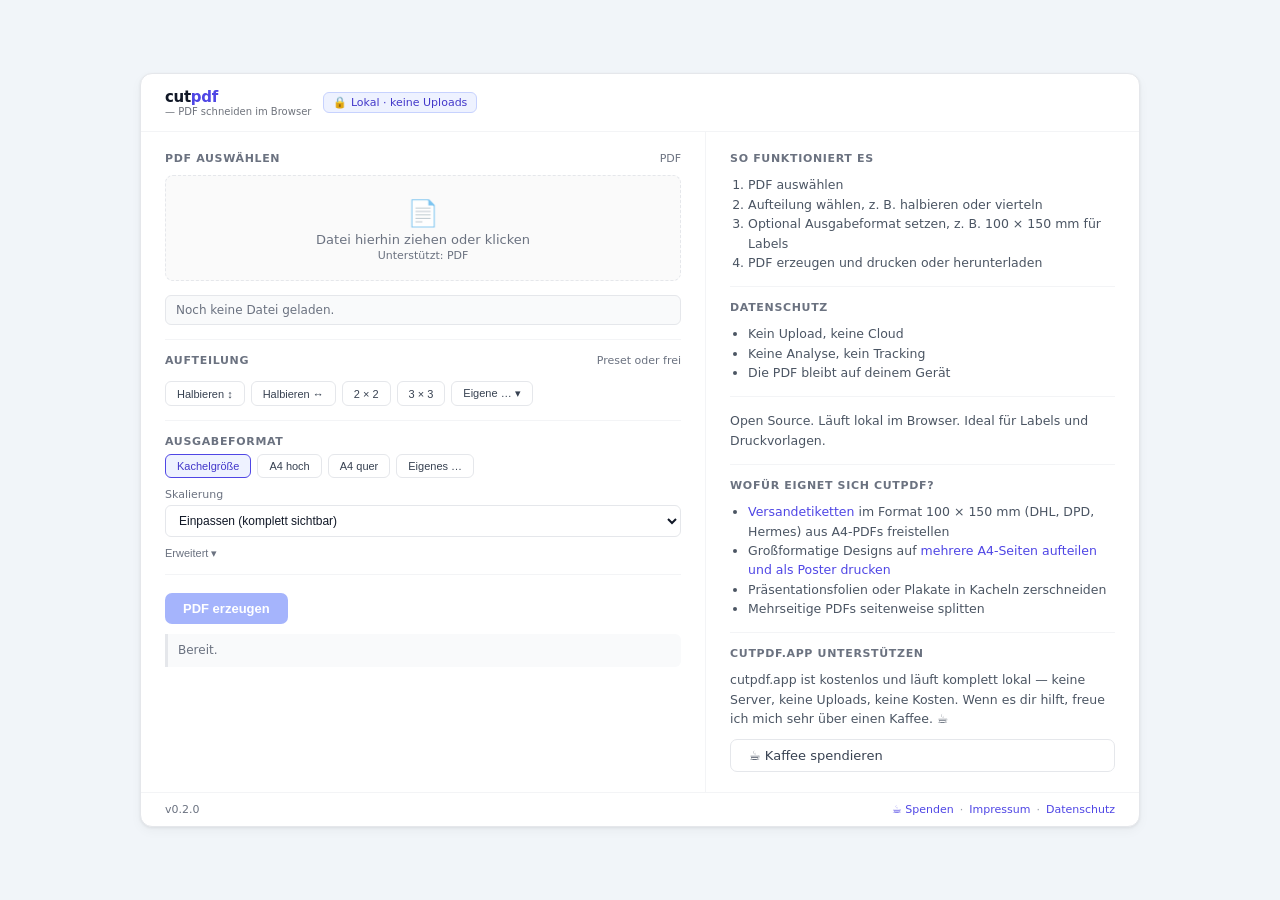
<file: index.html>
<!doctype html>
<html lang="de">
<head>
  <meta charset="utf-8" />
  <meta name="viewport" content="width=device-width, initial-scale=1" />
  <title>PDF schneiden und teilen im Browser | cutpdf.app</title>
  <meta name="description" content="PDF schneiden und teilen: halbieren, vierteln oder als Raster kacheln. Ideal für Labels. Läuft lokal im Browser, ohne Upload." />
  <link rel="canonical" href="https://cutpdf.fieber-it.com/" />
  <link rel="alternate" hreflang="de" href="https://cutpdf.fieber-it.com/" />
  <link rel="alternate" hreflang="x-default" href="https://cutpdf.fieber-it.com/" />
  <meta name="robots" content="index,follow" />
  <meta name="author" content="Simon Fieber" />
  <meta name="theme-color" content="#4f46e5" />
  <link rel="icon" type="image/svg+xml" href="favicon.svg" />
  <link rel="apple-touch-icon" href="favicon.svg" />
  <meta property="og:title" content="PDF schneiden und teilen im Browser | cutpdf.app" />
  <meta property="og:description" content="PDF schneiden und teilen: halbieren, vierteln oder als Raster kacheln. Ideal für Labels. Läuft lokal im Browser, ohne Upload." />
  <meta property="og:type" content="website" />
  <meta property="og:url" content="https://cutpdf.fieber-it.com/" />
  <meta property="og:locale" content="de_DE" />
  <meta property="og:site_name" content="cutpdf.app" />
  <meta property="og:image" content="https://cutpdf.fieber-it.com/og-image.png" />
  <meta property="og:image:type" content="image/png" />
  <meta property="og:image:width" content="1200" />
  <meta property="og:image:height" content="630" />
  <meta name="twitter:card" content="summary_large_image" />
  <meta name="twitter:title" content="PDF schneiden im Browser | cutpdf.app" />
  <meta name="twitter:description" content="Halbieren, vierteln, kacheln — lokal, kein Upload." />
  <meta name="twitter:image" content="https://cutpdf.fieber-it.com/og-image.png" />
  <meta property="og:image:alt" content="cutpdf.app — PDF schneiden und teilen im Browser, lokal ohne Upload" />
  <script type="application/ld+json">
  {
    "@context": "https://schema.org",
    "@type": "WebApplication",
    "name": "cutpdf.app",
    "description": "PDF schneiden und teilen im Browser — halbieren, vierteln oder als Raster kacheln. Läuft lokal, ohne Upload.",
    "url": "https://cutpdf.fieber-it.com/",
    "applicationCategory": "UtilitiesApplication",
    "operatingSystem": "Web",
    "inLanguage": "de",
    "isAccessibleForFree": true,
    "offers": {
      "@type": "Offer",
      "price": "0",
      "priceCurrency": "EUR"
    },
    "featureList": [
      "PDF halbieren (horizontal oder vertikal)",
      "PDF vierteln (2×2 Raster)",
      "PDF als beliebiges Raster kacheln",
      "Ausgabeformat A4 hoch, A4 quer oder eigenes Format in mm",
      "Kein Upload — läuft vollständig lokal im Browser",
      "Ideal für Etiketten (z. B. 100×150 mm für DPD/DHL)",
      "Open Source"
    ],
    "author": {
      "@type": "Person",
      "name": "Simon Fieber",
      "url": "https://fieber-it.com"
    }
  }
  </script>
  <script type="application/ld+json">
  {
    "@context": "https://schema.org",
    "@type": "FAQPage",
    "mainEntity": [
      {
        "@type": "Question",
        "name": "Werden meine PDFs auf einen Server hochgeladen?",
        "acceptedAnswer": {
          "@type": "Answer",
          "text": "Nein. cutpdf läuft vollständig lokal im Browser. Deine Dateien verlassen nie dein Gerät — kein Upload, keine Cloud, kein Server."
        }
      },
      {
        "@type": "Question",
        "name": "Welche PDF-Formate werden unterstützt?",
        "acceptedAnswer": {
          "@type": "Answer",
          "text": "cutpdf unterstützt Standard-PDF-Dateien. Das Tool kann PDFs halbieren (horizontal oder vertikal), vierteln (2×2), in beliebige Raster kacheln und auf Ausgabeformate wie A4 oder benutzerdefinierte Maße skalieren."
        }
      },
      {
        "@type": "Question",
        "name": "Wie erstelle ich Versandetiketten aus einem A4-PDF?",
        "acceptedAnswer": {
          "@type": "Answer",
          "text": "PDF laden, 'Halbieren ↕' oder '2×2' wählen, dann Ausgabeformat auf 100×150 mm setzen (für DHL/DPD/Hermes-Labels). Anschließend PDF erzeugen und drucken."
        }
      },
      {
        "@type": "Question",
        "name": "Ist cutpdf kostenlos?",
        "acceptedAnswer": {
          "@type": "Answer",
          "text": "Ja, cutpdf ist vollständig kostenlos und Open Source. Es gibt keine Konten, keine Abos und keine Werbung."
        }
      },
      {
        "@type": "Question",
        "name": "Wie teile ich ein großes PDF für den Posterdruck auf?",
        "acceptedAnswer": {
          "@type": "Answer",
          "text": "PDF laden, gewünschtes Raster wählen (z. B. 3×3 für neun A4-Seiten), Ausgabeformat auf A4 hoch setzen, dann PDF erzeugen. Ideal zum Drucken von Postern oder Präsentationsfolien in Originalgröße."
        }
      }
    ]
  }
  </script>
  <script type="application/ld+json">
  {
    "@context": "https://schema.org",
    "@type": "WebSite",
    "name": "cutpdf.app",
    "url": "https://cutpdf.fieber-it.com/",
    "description": "PDF schneiden und teilen im Browser — lokal, ohne Upload, kostenlos.",
    "inLanguage": "de"
  }
  </script>
  <link rel="stylesheet" href="style.css" />
</head>
<body>
  <div class="app">
    <header class="app-header">
      <h1 class="app-title">cut<span class="app-title-accent">pdf</span><span class="app-title-sub"> — PDF schneiden im Browser</span></h1>
      <div class="badge" title="Deine Dateien werden nicht hochgeladen — cutpdf läuft vollständig lokal in deinem Browser.">🔒 Lokal · keine Uploads</div>
    </header>

    <main class="app-main">
      <!-- Linke Karte: Tool -->
      <section class="card">
        <div class="card-header">
          <h2 class="card-title">PDF auswählen</h2>
          <span class="card-hint">PDF</span>
        </div>

        <label id="dropzone" class="dropzone">
          <div class="dropzone-icon">📄</div>
          <div class="dropzone-text-main">Datei hierhin ziehen oder klicken</div>
          <div class="dropzone-text-sub">Unterstützt: PDF</div>
          <input id="file" type="file" accept="application/pdf" />
        </label>

        <div id="fileInfo" class="file-info">Noch keine Datei geladen.</div>

        <div class="divider"></div>

        <div class="card-header" style="margin-bottom: 6px;">
          <h2 class="card-title">Aufteilung</h2>
          <span class="card-hint">Preset oder frei</span>
        </div>

        <div class="pillbar">
          <button class="pill" data-preset="half_h" type="button">Halbieren ↕</button>
          <button class="pill" data-preset="half_v" type="button">Halbieren ↔</button>
          <button class="pill" data-preset="quarter" type="button">2 × 2</button>
          <button class="pill" data-preset="3x3" type="button">3 × 3</button>
          <button class="pill" data-preset="custom" type="button" aria-expanded="false" aria-controls="splitCustomFields">Eigene … ▾</button>
        </div>

        <div class="custom-fields" id="splitCustomFields">
          <div class="two">
            <div>
              <label for="rows">Zeilen</label>
              <input id="rows" type="number" min="1" step="1" value="2" />
            </div>
            <div>
              <label for="cols">Spalten</label>
              <input id="cols" type="number" min="1" step="1" value="2" />
            </div>
          </div>
          <div>
            <label for="pages">Seiten (leer = alle, z. B. <span class="mono">1–3</span> oder <span class="mono">1,3,5</span>)</label>
            <input id="pages" type="text" placeholder="leer = alle Seiten" />
          </div>
        </div>

        <div class="divider"></div>

        <div class="card-header" style="margin-bottom: 6px;">
          <h2 class="card-title">Ausgabeformat</h2>
        </div>

        <div class="format-strip">
          <button class="pill active" data-format="tile" type="button">Kachelgröße</button>
          <button class="pill" data-format="a4p" type="button">A4 hoch</button>
          <button class="pill" data-format="a4l" type="button">A4 quer</button>
          <button class="pill" data-format="custom" type="button">Eigenes …</button>
        </div>

        <div class="format-custom" id="formatCustomFields">
          <label for="outW" class="sr-only">Breite</label>
          <input id="outW" type="number" min="10" step="1" value="100" aria-label="Breite in mm" />
          <span class="small">mm</span>
          <label for="outH" class="sr-only">Höhe</label>
          <input id="outH" type="number" min="10" step="1" value="150" aria-label="Höhe in mm" />
          <span class="small">mm</span>
        </div>

        <label for="scaleMode">Skalierung</label>
        <select id="scaleMode">
          <option value="fit" selected>Einpassen (komplett sichtbar)</option>
          <option value="fill">Ausfüllen (füllt Seite, ggf. Beschnitt)</option>
          <option value="100">Originalgröße (100%)</option>
        </select>

        <button class="toggle-btn" id="erweiterToggle" type="button" aria-expanded="false" aria-controls="erweiterFields">Erweitert ▾</button>
        <div class="erweitert-fields" id="erweiterFields">
          <div class="two">
            <div>
              <label for="margin">Rand (mm)</label>
              <input id="margin" type="number" min="0" step="0.5" value="0" />
            </div>
            <div>
              <label for="overlap">Überlappung (mm)</label>
              <input id="overlap" type="number" min="0" step="0.5" value="0" />
            </div>
          </div>
        </div>

        <div class="divider"></div>

        <div class="button-row">
          <button class="btn" id="generate" type="button" disabled>PDF erzeugen</button>
          <a id="download" class="btn" style="display:none;" download="tiled.pdf">PDF herunterladen</a>
        </div>

        <div id="donate-panel" class="donate-panel" hidden>
          <p class="donate-text">
            ☕ cutpdf.app ist kostenlos und läuft lokal — keine Daten verlassen dein Gerät.
            Wenn es dir hilft, freue ich mich über einen Kaffee.
          </p>
          <div class="donate-actions">
            <span id="donate-countdown" class="donate-countdown" aria-live="polite" aria-atomic="true"></span>
            <a
              id="donate-link"
              href="https://ko-fi.com/simonfieber"
              target="_blank"
              rel="noopener noreferrer"
              class="btn secondary donate-btn"
            >☕ Kaffee spendieren</a>
          </div>
          <div class="donate-bar-track">
            <div id="donate-bar" class="donate-bar"></div>
          </div>
        </div>

        <div id="status" class="status">Bereit.</div>
      </section>

      <!-- Rechte Karte: Info -->
      <section class="card">
        <div class="card-header">
          <h2 class="card-title">So funktioniert es</h2>
        </div>

        <ol class="note" style="margin:0; padding-left:18px;">
          <li>PDF auswählen</li>
          <li>Aufteilung wählen, z. B. halbieren oder vierteln</li>
          <li>Optional Ausgabeformat setzen, z. B. 100 × 150 mm für Labels</li>
          <li>PDF erzeugen und drucken oder herunterladen</li>
        </ol>

        <div class="divider"></div>

        <div class="card-header">
          <h2 class="card-title">Datenschutz</h2>
        </div>

        <ul class="note" style="margin:0; padding-left:18px;">
          <li>Kein Upload, keine Cloud</li>
          <li>Keine Analyse, kein Tracking</li>
          <li>Die PDF bleibt auf deinem Gerät</li>
        </ul>

        <div class="divider"></div>

        <p class="note" style="margin:0;">Open Source. Läuft lokal im Browser. Ideal für Labels und Druckvorlagen.</p>

        <div class="divider"></div>

        <div class="card-header">
          <h2 class="card-title">Wofür eignet sich cutpdf?</h2>
        </div>

        <ul class="note" style="margin:0; padding-left:18px;">
          <li><a href="etiketten/">Versandetiketten</a> im Format 100 × 150 mm (DHL, DPD, Hermes) aus A4-PDFs freistellen</li>
          <li>Großformatige Designs auf <a href="poster/">mehrere A4-Seiten aufteilen und als Poster drucken</a></li>
          <li>Präsentationsfolien oder Plakate in Kacheln zerschneiden</li>
          <li>Mehrseitige PDFs seitenweise splitten</li>
        </ul>

        <div class="divider"></div>

        <div class="card-header">
          <h2 class="card-title">cutpdf.app unterstützen</h2>
        </div>

        <p class="note" style="margin:0 0 10px;">cutpdf.app ist kostenlos und läuft komplett lokal — keine Server, keine Uploads, keine Kosten. Wenn es dir hilft, freue ich mich sehr über einen Kaffee. ☕</p>
        <a
          href="https://ko-fi.com/simonfieber"
          target="_blank"
          rel="noopener noreferrer"
          class="btn secondary"
          style="display:inline-flex;"
        >☕ Kaffee spendieren</a>
      </section>
    </main>

    <footer class="app-footer">
      <div class="footer-left">
        <a
          href="https://github.com/si0nDE/cutpdf.app"
          target="_blank"
          rel="noopener noreferrer"
          class="footer-version"
          aria-label="GitHub-Projekt cutpdf.app"
        >v0.2.0</a>
      </div>
      <div class="footer-right">
        <a href="https://ko-fi.com/simonfieber" target="_blank" rel="noopener noreferrer">☕ Spenden</a>
        <span class="footer-separator">·</span>
        <a href="https://fieber-it.com/impressum" target="_blank" rel="noopener noreferrer">Impressum</a>
        <span class="footer-separator">·</span>
        <a href="https://fieber-it.com/datenschutz" target="_blank" rel="noopener noreferrer">Datenschutz</a>
      </div>
    </footer>
  </div>

  <script src="./app.js"></script>
</body>
</html>
</file>
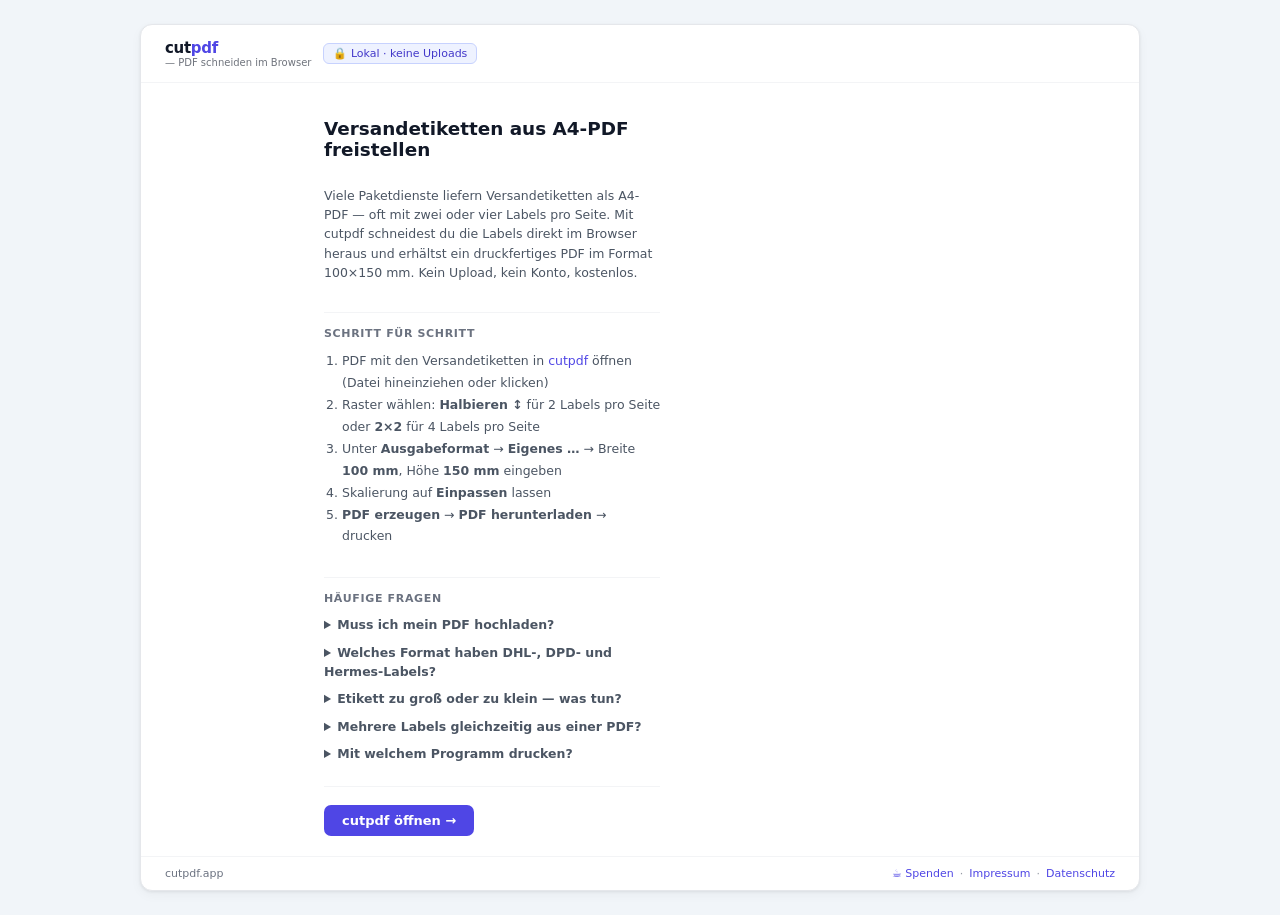
<file: etiketten/index.html>
<!doctype html>
<html lang="de">
<head>
  <meta charset="utf-8" />
  <meta name="viewport" content="width=device-width, initial-scale=1" />
  <title>DHL/DPD/Hermes Versandetiketten aus PDF freistellen | cutpdf.app</title>
  <meta name="description" content="Versandetiketten (100×150 mm) aus A4-PDFs freistellen — für DHL, DPD, Hermes. Läuft lokal im Browser, kein Upload, kostenlos." />
  <link rel="canonical" href="https://cutpdf.fieber-it.com/etiketten/" />
  <link rel="alternate" hreflang="de" href="https://cutpdf.fieber-it.com/etiketten/" />
  <link rel="alternate" hreflang="x-default" href="https://cutpdf.fieber-it.com/etiketten/" />
  <meta name="robots" content="index,follow" />
  <meta name="author" content="Simon Fieber" />
  <meta name="theme-color" content="#4f46e5" />
  <link rel="icon" type="image/svg+xml" href="../favicon.svg" />
  <link rel="apple-touch-icon" href="../favicon.svg" />
  <meta property="og:title" content="DHL/DPD/Hermes Versandetiketten aus PDF freistellen | cutpdf.app" />
  <meta property="og:description" content="Versandetiketten (100×150 mm) aus A4-PDFs freistellen — für DHL, DPD, Hermes. Läuft lokal im Browser, kein Upload, kostenlos." />
  <meta property="og:type" content="website" />
  <meta property="og:url" content="https://cutpdf.fieber-it.com/etiketten/" />
  <meta property="og:locale" content="de_DE" />
  <meta property="og:site_name" content="cutpdf.app" />
  <meta property="og:image" content="https://cutpdf.fieber-it.com/og-image.png" />
  <meta property="og:image:type" content="image/png" />
  <meta property="og:image:width" content="1200" />
  <meta property="og:image:height" content="630" />
  <meta property="og:image:alt" content="cutpdf.app — PDF schneiden und teilen im Browser, lokal ohne Upload" />
  <meta name="twitter:card" content="summary_large_image" />
  <meta name="twitter:title" content="Versandetiketten aus PDF freistellen | cutpdf.app" />
  <meta name="twitter:description" content="100×150 mm Labels aus A4-PDFs — lokal, kein Upload." />
  <meta name="twitter:image" content="https://cutpdf.fieber-it.com/og-image.png" />
  <script type="application/ld+json">
  {
    "@context": "https://schema.org",
    "@type": "WebPage",
    "name": "Versandetiketten aus PDF freistellen",
    "description": "Versandetiketten (100×150 mm) aus A4-PDFs freistellen — für DHL, DPD, Hermes. Läuft lokal im Browser, kein Upload, kostenlos.",
    "url": "https://cutpdf.fieber-it.com/etiketten/",
    "inLanguage": "de",
    "isPartOf": {
      "@type": "WebSite",
      "name": "cutpdf.app",
      "url": "https://cutpdf.fieber-it.com/"
    }
  }
  </script>
  <script type="application/ld+json">
  {
    "@context": "https://schema.org",
    "@type": "FAQPage",
    "mainEntity": [
      {
        "@type": "Question",
        "name": "Muss ich mein PDF auf einen Server hochladen?",
        "acceptedAnswer": {
          "@type": "Answer",
          "text": "Nein. cutpdf läuft vollständig lokal im Browser. Deine Datei verlässt zu keiner Zeit dein Gerät — kein Upload, keine Cloud."
        }
      },
      {
        "@type": "Question",
        "name": "Welches Format haben DHL-, DPD- und Hermes-Versandetiketten?",
        "acceptedAnswer": {
          "@type": "Answer",
          "text": "Versandetiketten werden meist im Format 100×150 mm ausgegeben. DHL Paket liefert oft 2 Labels pro A4-Seite, DPD oft 4 Labels pro A4-Seite. In cutpdf das passende Raster wählen und das Ausgabeformat auf 100×150 mm einstellen."
        }
      },
      {
        "@type": "Question",
        "name": "Das Etikett ist zu groß oder zu klein — wie passe ich die Skalierung an?",
        "acceptedAnswer": {
          "@type": "Answer",
          "text": "Skalierungsmodus auf 'Einpassen' stellen — das Etikett wird dann vollständig auf die Zielgröße skaliert. Für volle Flächennutzung mit eventuellem Beschnitt 'Ausfüllen' wählen."
        }
      },
      {
        "@type": "Question",
        "name": "Wie hole ich mehrere Labels gleichzeitig aus einer PDF?",
        "acceptedAnswer": {
          "@type": "Answer",
          "text": "Das passende Raster wählen: 'Halbieren ↕' für 2 Labels pro Seite, '2×2' für 4 Labels. Ausgabeformat auf 100×150 mm einstellen und PDF erzeugen. Jede Kachel wird zur eigenen PDF-Seite."
        }
      },
      {
        "@type": "Question",
        "name": "Mit welchen Programmen kann ich das fertige PDF drucken?",
        "acceptedAnswer": {
          "@type": "Answer",
          "text": "Das erzeugte PDF ist ein Standard-PDF und lässt sich mit Adobe Acrobat, Apple Preview, dem Windows-PDF-Viewer oder jedem anderen PDF-Programm öffnen und drucken."
        }
      }
    ]
  }
  </script>
  <link rel="stylesheet" href="../style.css" />
</head>
<body>
  <div class="app">
    <header class="app-header">
      <a href="../" class="app-title app-title-link">cut<span class="app-title-accent">pdf</span><span class="app-title-sub"> — PDF schneiden im Browser</span></a>
      <div class="badge" title="Deine Dateien werden nicht hochgeladen — cutpdf läuft vollständig lokal in deinem Browser.">🔒 Lokal · keine Uploads</div>
    </header>

    <main class="app-main app-main--single">
      <article class="card card--full">

        <div class="card-header">
          <h1 class="card-main-title">Versandetiketten aus A4-PDF freistellen</h1>
        </div>

        <p class="note" style="margin:0 0 16px;">
          Viele Paketdienste liefern Versandetiketten als A4-PDF — oft mit zwei oder vier Labels pro Seite.
          Mit cutpdf schneidest du die Labels direkt im Browser heraus und erhältst ein druckfertiges PDF im Format 100×150 mm.
          Kein Upload, kein Konto, kostenlos.
        </p>

        <div class="divider"></div>

        <div class="card-header">
          <h2 class="card-title">Schritt für Schritt</h2>
        </div>

        <ol class="note" style="margin:0 0 16px; padding-left:18px; line-height:1.75;">
          <li>PDF mit den Versandetiketten in <a href="../">cutpdf</a> öffnen (Datei hineinziehen oder klicken)</li>
          <li>Raster wählen: <strong>Halbieren ↕</strong> für 2 Labels pro Seite oder <strong>2×2</strong> für 4 Labels pro Seite</li>
          <li>Unter <strong>Ausgabeformat</strong> → <strong>Eigenes …</strong> → Breite <strong>100 mm</strong>, Höhe <strong>150 mm</strong> eingeben</li>
          <li>Skalierung auf <strong>Einpassen</strong> lassen</li>
          <li><strong>PDF erzeugen</strong> → <strong>PDF herunterladen</strong> → drucken</li>
        </ol>

        <div class="divider"></div>

        <div class="card-header">
          <h2 class="card-title">Häufige Fragen</h2>
        </div>

        <details class="note" style="margin-bottom:8px;">
          <summary>Muss ich mein PDF hochladen?</summary>
          <p style="margin:8px 0 0;">Nein. cutpdf läuft vollständig lokal im Browser. Deine Datei verlässt zu keiner Zeit dein Gerät — kein Upload, keine Cloud.</p>
        </details>
        <details class="note" style="margin-bottom:8px;">
          <summary>Welches Format haben DHL-, DPD- und Hermes-Labels?</summary>
          <p style="margin:8px 0 0;">Meist 100×150 mm. DHL Paket liefert oft 2 Labels pro A4-Seite, DPD oft 4 Labels pro Seite. Das passende Raster in cutpdf wählen und Ausgabe auf 100×150 mm einstellen.</p>
        </details>
        <details class="note" style="margin-bottom:8px;">
          <summary>Etikett zu groß oder zu klein — was tun?</summary>
          <p style="margin:8px 0 0;">Skalierungsmodus auf „Einpassen" stellen. Das Etikett wird dann vollständig auf die Zielgröße skaliert. Für volle Fläche mit Beschnitt „Ausfüllen" wählen.</p>
        </details>
        <details class="note" style="margin-bottom:8px;">
          <summary>Mehrere Labels gleichzeitig aus einer PDF?</summary>
          <p style="margin:8px 0 0;">„Halbieren ↕" für 2 Labels, „2×2" für 4 Labels wählen → Ausgabeformat 100×150 mm → PDF erzeugen. Jede Kachel wird zur eigenen PDF-Seite.</p>
        </details>
        <details class="note" style="margin-bottom:8px;">
          <summary>Mit welchem Programm drucken?</summary>
          <p style="margin:8px 0 0;">Das erzeugte PDF ist ein Standard-PDF: Adobe Acrobat, Apple Preview, der Windows-PDF-Viewer oder jedes andere PDF-Programm funktioniert.</p>
        </details>

        <div class="divider"></div>

        <div class="button-row">
          <a href="../" class="btn">cutpdf öffnen →</a>
        </div>

      </article>
    </main>

    <footer class="app-footer">
      <div class="footer-left">
        <a href="https://github.com/si0nDE/cutpdf.app" target="_blank" rel="noopener noreferrer" class="footer-version" aria-label="GitHub-Projekt cutpdf.app">cutpdf.app</a>
      </div>
      <div class="footer-right">
        <a href="https://ko-fi.com/simonfieber" target="_blank" rel="noopener noreferrer">☕ Spenden</a>
        <span class="footer-separator">·</span>
        <a href="https://fieber-it.com/impressum" target="_blank" rel="noopener noreferrer">Impressum</a>
        <span class="footer-separator">·</span>
        <a href="https://fieber-it.com/datenschutz" target="_blank" rel="noopener noreferrer">Datenschutz</a>
      </div>
    </footer>
  </div>
</body>
</html>
</file>
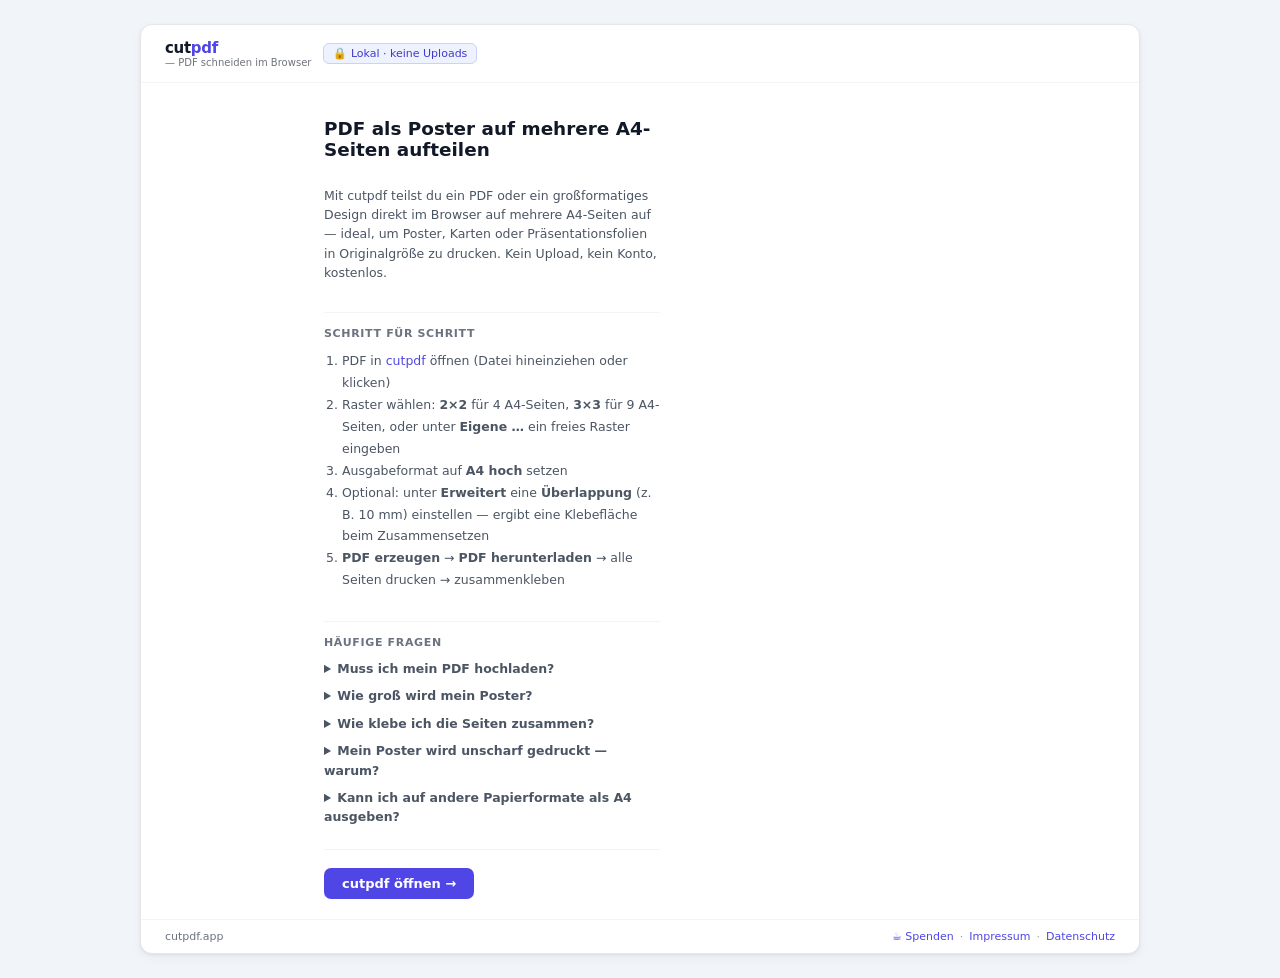
<file: poster/index.html>
<!doctype html>
<html lang="de">
<head>
  <meta charset="utf-8" />
  <meta name="viewport" content="width=device-width, initial-scale=1" />
  <title>PDF als Poster auf mehrere A4-Seiten aufteilen | cutpdf.app</title>
  <meta name="description" content="Großes PDF oder Design auf mehrere A4-Seiten aufteilen und als Poster drucken. Kachelraster frei wählbar. Lokal im Browser, kein Upload, kostenlos." />
  <link rel="canonical" href="https://cutpdf.fieber-it.com/poster/" />
  <link rel="alternate" hreflang="de" href="https://cutpdf.fieber-it.com/poster/" />
  <link rel="alternate" hreflang="x-default" href="https://cutpdf.fieber-it.com/poster/" />
  <meta name="robots" content="index,follow" />
  <meta name="author" content="Simon Fieber" />
  <meta name="theme-color" content="#4f46e5" />
  <link rel="icon" type="image/svg+xml" href="../favicon.svg" />
  <link rel="apple-touch-icon" href="../favicon.svg" />
  <meta property="og:title" content="PDF als Poster auf mehrere A4-Seiten aufteilen | cutpdf.app" />
  <meta property="og:description" content="Großes PDF oder Design auf mehrere A4-Seiten aufteilen und als Poster drucken. Kachelraster frei wählbar. Lokal im Browser, kein Upload, kostenlos." />
  <meta property="og:type" content="website" />
  <meta property="og:url" content="https://cutpdf.fieber-it.com/poster/" />
  <meta property="og:locale" content="de_DE" />
  <meta property="og:site_name" content="cutpdf.app" />
  <meta property="og:image" content="https://cutpdf.fieber-it.com/og-image.png" />
  <meta property="og:image:type" content="image/png" />
  <meta property="og:image:width" content="1200" />
  <meta property="og:image:height" content="630" />
  <meta property="og:image:alt" content="cutpdf.app — PDF schneiden und teilen im Browser, lokal ohne Upload" />
  <meta name="twitter:card" content="summary_large_image" />
  <meta name="twitter:title" content="PDF als Poster drucken — A4-Kacheln | cutpdf.app" />
  <meta name="twitter:description" content="PDF auf mehrere A4-Seiten aufteilen — lokal, kein Upload." />
  <meta name="twitter:image" content="https://cutpdf.fieber-it.com/og-image.png" />
  <script type="application/ld+json">
  {
    "@context": "https://schema.org",
    "@type": "WebPage",
    "name": "PDF als Poster auf mehrere A4-Seiten aufteilen",
    "description": "Großes PDF oder Design auf mehrere A4-Seiten aufteilen und als Poster drucken. Kachelraster frei wählbar. Lokal im Browser, kein Upload, kostenlos.",
    "url": "https://cutpdf.fieber-it.com/poster/",
    "inLanguage": "de",
    "isPartOf": {
      "@type": "WebSite",
      "name": "cutpdf.app",
      "url": "https://cutpdf.fieber-it.com/"
    }
  }
  </script>
  <script type="application/ld+json">
  {
    "@context": "https://schema.org",
    "@type": "FAQPage",
    "mainEntity": [
      {
        "@type": "Question",
        "name": "Muss ich mein PDF auf einen Server hochladen?",
        "acceptedAnswer": {
          "@type": "Answer",
          "text": "Nein. cutpdf läuft vollständig lokal im Browser. Deine Datei verlässt zu keiner Zeit dein Gerät — kein Upload, keine Cloud."
        }
      },
      {
        "@type": "Question",
        "name": "Wie groß wird mein Poster bei einem 2×2- oder 3×3-Raster?",
        "acceptedAnswer": {
          "@type": "Answer",
          "text": "Bei A4-Papier: Ein 2×2-Raster ergibt ca. 42×59 cm (2×DIN-A4-Breite × 2×DIN-A4-Höhe). Ein 3×3-Raster ergibt ca. 63×89 cm. Für andere Papierformate das Ausgabeformat unter 'Eigenes …' in mm einstellen."
        }
      },
      {
        "@type": "Question",
        "name": "Wie klebe ich die gedruckten Seiten zusammen?",
        "acceptedAnswer": {
          "@type": "Answer",
          "text": "Unter 'Erweitert' eine Überlappung (z. B. 10–15 mm) aktivieren. Benachbarte Kacheln überlappen sich dann um diesen Wert — das ergibt eine Klebefläche. Alle Seiten drucken, an einem Blatt den Überlappungsstreifen abschneiden, dann zusammenkleben."
        }
      },
      {
        "@type": "Question",
        "name": "Mein gedrucktes Poster wird unscharf — warum?",
        "acceptedAnswer": {
          "@type": "Answer",
          "text": "Die Quell-PDF hat zu geringe Auflösung. cutpdf kann keine Auflösung hinzufügen. Für scharfen Posterdruck sollte die Quell-PDF mindestens 150–300 dpi aufweisen."
        }
      },
      {
        "@type": "Question",
        "name": "Kann ich auf andere Papierformate als A4 ausgeben?",
        "acceptedAnswer": {
          "@type": "Answer",
          "text": "Ja. Unter 'Ausgabeformat' → 'Eigenes …' Breite und Höhe in mm frei eingeben — z. B. A3, US Letter oder jedes andere Format."
        }
      }
    ]
  }
  </script>
  <link rel="stylesheet" href="../style.css" />
</head>
<body>
  <div class="app">
    <header class="app-header">
      <a href="../" class="app-title app-title-link">cut<span class="app-title-accent">pdf</span><span class="app-title-sub"> — PDF schneiden im Browser</span></a>
      <div class="badge" title="Deine Dateien werden nicht hochgeladen — cutpdf läuft vollständig lokal in deinem Browser.">🔒 Lokal · keine Uploads</div>
    </header>

    <main class="app-main app-main--single">
      <article class="card card--full">

        <div class="card-header">
          <h1 class="card-main-title">PDF als Poster auf mehrere A4-Seiten aufteilen</h1>
        </div>

        <p class="note" style="margin:0 0 16px;">
          Mit cutpdf teilst du ein PDF oder ein großformatiges Design direkt im Browser auf mehrere A4-Seiten auf —
          ideal, um Poster, Karten oder Präsentationsfolien in Originalgröße zu drucken.
          Kein Upload, kein Konto, kostenlos.
        </p>

        <div class="divider"></div>

        <div class="card-header">
          <h2 class="card-title">Schritt für Schritt</h2>
        </div>

        <ol class="note" style="margin:0 0 16px; padding-left:18px; line-height:1.75;">
          <li>PDF in <a href="../">cutpdf</a> öffnen (Datei hineinziehen oder klicken)</li>
          <li>Raster wählen: <strong>2×2</strong> für 4 A4-Seiten, <strong>3×3</strong> für 9 A4-Seiten, oder unter <strong>Eigene …</strong> ein freies Raster eingeben</li>
          <li>Ausgabeformat auf <strong>A4 hoch</strong> setzen</li>
          <li>Optional: unter <strong>Erweitert</strong> eine <strong>Überlappung</strong> (z. B. 10 mm) einstellen — ergibt eine Klebefläche beim Zusammensetzen</li>
          <li><strong>PDF erzeugen</strong> → <strong>PDF herunterladen</strong> → alle Seiten drucken → zusammenkleben</li>
        </ol>

        <div class="divider"></div>

        <div class="card-header">
          <h2 class="card-title">Häufige Fragen</h2>
        </div>

        <details class="note" style="margin-bottom:8px;">
          <summary>Muss ich mein PDF hochladen?</summary>
          <p style="margin:8px 0 0;">Nein. cutpdf läuft vollständig lokal im Browser. Deine Datei verlässt zu keiner Zeit dein Gerät — kein Upload, keine Cloud.</p>
        </details>
        <details class="note" style="margin-bottom:8px;">
          <summary>Wie groß wird mein Poster?</summary>
          <p style="margin:8px 0 0;">Bei A4-Papier: 2×2-Raster → ca. 42×59 cm. 3×3-Raster → ca. 63×89 cm. Für andere Formate unter „Ausgabeformat" → „Eigenes …" Breite und Höhe in mm eingeben.</p>
        </details>
        <details class="note" style="margin-bottom:8px;">
          <summary>Wie klebe ich die Seiten zusammen?</summary>
          <p style="margin:8px 0 0;">Unter „Erweitert" eine Überlappung (z. B. 10–15 mm) einstellen. Alle Seiten drucken, an einem Blatt den Überlappungsstreifen abschneiden, dann zusammenkleben.</p>
        </details>
        <details class="note" style="margin-bottom:8px;">
          <summary>Mein Poster wird unscharf gedruckt — warum?</summary>
          <p style="margin:8px 0 0;">Die Quell-PDF hat zu geringe Auflösung. cutpdf kann keine Auflösung hinzufügen. Für Posterdruck mindestens 150–300 dpi im Ursprungsdokument verwenden.</p>
        </details>
        <details class="note" style="margin-bottom:8px;">
          <summary>Kann ich auf andere Papierformate als A4 ausgeben?</summary>
          <p style="margin:8px 0 0;">Ja. Unter „Ausgabeformat" → „Eigenes …" Breite und Höhe in mm frei eingeben — z. B. A3, US Letter oder jedes andere Format.</p>
        </details>

        <div class="divider"></div>

        <div class="button-row">
          <a href="../" class="btn">cutpdf öffnen →</a>
        </div>

      </article>
    </main>

    <footer class="app-footer">
      <div class="footer-left">
        <a href="https://github.com/si0nDE/cutpdf.app" target="_blank" rel="noopener noreferrer" class="footer-version" aria-label="GitHub-Projekt cutpdf.app">cutpdf.app</a>
      </div>
      <div class="footer-right">
        <a href="https://ko-fi.com/simonfieber" target="_blank" rel="noopener noreferrer">☕ Spenden</a>
        <span class="footer-separator">·</span>
        <a href="https://fieber-it.com/impressum" target="_blank" rel="noopener noreferrer">Impressum</a>
        <span class="footer-separator">·</span>
        <a href="https://fieber-it.com/datenschutz" target="_blank" rel="noopener noreferrer">Datenschutz</a>
      </div>
    </footer>
  </div>
</body>
</html>
</file>
<file: style.css>
/* ── Design Tokens ──────────────────────────────────────────── */
:root {
  --color-bg:             #f1f5f9;
  --color-surface:        #ffffff;
  --color-border:         #e5e7eb;
  --color-border-subtle:  #f3f4f6;
  --color-text:           #111827;
  --color-muted:          #6b7280;
  --color-accent:         #4f46e5;
  --color-accent-dark:    #4338ca;
  --color-accent-bg:      #eef2ff;
  --color-accent-border:  #c7d2fe;
  --radius-sm:            6px;
  --radius-md:            8px;
  --radius-lg:            12px;
}

/* ── Base ───────────────────────────────────────────────────── */
*, *::before, *::after { box-sizing: border-box; }

body {
  margin: 0;
  padding: 24px;
  min-height: 100vh;
  font-family: system-ui, -apple-system, BlinkMacSystemFont, "Segoe UI", sans-serif;
  background: var(--color-bg);
  color: var(--color-text);
  display: flex;
  align-items: center;
  justify-content: center;
}

a { color: var(--color-accent); text-decoration: none; }
a:hover { text-decoration: underline; }

/* ── App Shell ──────────────────────────────────────────────── */
.app {
  width: 100%;
  max-width: 1000px;
  background: var(--color-surface);
  border-radius: var(--radius-lg);
  border: 1px solid var(--color-border);
  box-shadow: 0 1px 3px rgba(0,0,0,0.07), 0 4px 12px rgba(0,0,0,0.04);
  overflow: hidden;
}

/* ── Header ─────────────────────────────────────────────────── */
.app-header {
  display: flex;
  align-items: center;
  gap: 12px;
  padding: 14px 24px;
  border-bottom: 1px solid var(--color-border-subtle);
}

.app-title {
  font-size: 15px;
  font-weight: 700;
  letter-spacing: -0.02em;
  margin: 0;
  color: var(--color-text);
}

.app-title-accent { color: var(--color-accent); }

.app-title-sub {
  display: block;
  font-size: 10px;
  font-weight: 400;
  letter-spacing: 0;
  opacity: 0.6;
}

.app-title-link {
  text-decoration: none;
  color: inherit;
}

.app-main--single {
  display: block;
  max-width: 680px;
  margin: 0 auto;
}

.card--full {
  width: 100%;
  box-sizing: border-box;
}

.card-main-title {
  font-size: 1.15rem;
  font-weight: 700;
  text-transform: none;
  letter-spacing: normal;
}

details.note summary {
  font-weight: 600;
  cursor: pointer;
}

.badge {
  display: inline-flex;
  align-items: center;
  gap: 5px;
  padding: 3px 9px;
  border-radius: var(--radius-sm);
  border: 1px solid var(--color-accent-border);
  background: var(--color-accent-bg);
  font-size: 11px;
  font-weight: 500;
  color: var(--color-accent-dark);
}

/* ── Main Layout ────────────────────────────────────────────── */
.app-main {
  display: grid;
  grid-template-columns: minmax(0, 1.3fr) minmax(0, 1fr);
}

@media (max-width: 900px) {
  .app-main { grid-template-columns: 1fr; }
}

/* ── Cards ──────────────────────────────────────────────────── */
.card {
  padding: 20px 24px;
  display: flex;
  flex-direction: column;
}

.card + .card {
  border-left: 1px solid var(--color-border-subtle);
}

.card-header {
  display: flex;
  align-items: center;
  justify-content: space-between;
  margin-bottom: 10px;
  gap: 12px;
}

.card-title {
  font-size: 11px;
  font-weight: 600;
  letter-spacing: 0.06em;
  text-transform: uppercase;
  color: var(--color-muted);
  margin: 0;
}

.card-hint {
  font-size: 11px;
  color: var(--color-muted);
  white-space: nowrap;
}

.divider {
  height: 1px;
  background: var(--color-border-subtle);
  margin: 14px 0;
}

.note {
  font-size: 12.5px;
  color: #4b5563;
  line-height: 1.55;
}

.mono {
  font-family: ui-monospace, SFMono-Regular, Menlo, Monaco, Consolas,
               "Liberation Mono", "Courier New", monospace;
}

/* ── Form Controls ──────────────────────────────────────────── */
label {
  font-size: 11px;
  color: var(--color-muted);
  display: block;
  margin-bottom: 4px;
}

input[type="text"],
input[type="number"],
select {
  border-radius: var(--radius-sm);
  border: 1px solid var(--color-border);
  background: var(--color-surface);
  padding: 7px 9px;
  font-size: 12px;
  color: var(--color-text);
  outline: none;
  width: 100%;
  transition: border-color .12s, box-shadow .12s;
}

input[type="text"]:focus,
input[type="number"]:focus,
select:focus {
  border-color: var(--color-accent);
  box-shadow: 0 0 0 3px rgba(79, 70, 229, 0.12);
}

select { width: 100%; }

.two {
  display: grid;
  grid-template-columns: 1fr 1fr;
  gap: 10px;
  margin-top: 10px;
}

.row {
  display: flex;
  flex-wrap: wrap;
  gap: 8px;
  align-items: center;
}

.small {
  font-size: 11px;
  color: var(--color-muted);
}

/* ── Dropzone ───────────────────────────────────────────────── */
.dropzone {
  position: relative;
  border-radius: var(--radius-md);
  border: 1.5px dashed var(--color-border);
  background: #fafafa;
  padding: 22px 14px 18px;
  text-align: center;
  cursor: pointer;
  transition: border-color .15s, background .15s;
}

.dropzone:hover {
  border-color: var(--color-accent);
  background: var(--color-accent-bg);
}

.dropzone.dragover {
  border-color: var(--color-accent);
  box-shadow: 0 0 0 3px rgba(79, 70, 229, 0.12);
}

.dropzone-icon  { font-size: 1.6rem; margin-bottom: 4px; opacity: 0.9; }
.dropzone-text-main { font-size: 13px; font-weight: 500; margin-bottom: 2px; }
.dropzone-text-sub  { font-size: 11px; color: var(--color-muted); }
.dropzone input[type="file"] { display: none; }

/* ── File Info ──────────────────────────────────────────────── */
.file-info {
  margin-top: 10px;
  padding: 7px 10px;
  border-radius: var(--radius-sm);
  background: #f9fafb;
  border: 1px solid var(--color-border);
  font-size: 12px;
  color: var(--color-muted);
}

.file-info.ok  { border-color: var(--color-accent); color: var(--color-accent-dark); background: var(--color-accent-bg); }
.file-info.err { border-color: #ef4444; color: #b91c1c; background: #fef2f2; }

/* ── Preset Pills ───────────────────────────────────────────── */
.pillbar {
  display: flex;
  flex-wrap: wrap;
  gap: 6px;
  margin-top: 8px;
}

.pill {
  border-radius: var(--radius-sm);
  border: 1px solid var(--color-border);
  padding: 5px 11px;
  font-size: 11px;
  font-weight: 500;
  cursor: pointer;
  background: var(--color-surface);
  color: #374151;
  transition: border-color .12s, background .12s, color .12s;
}

.pill:hover {
  border-color: var(--color-accent);
  background: var(--color-accent-bg);
  color: var(--color-accent);
}

.pill.active {
  border-color: var(--color-accent);
  background: var(--color-accent-bg);
  color: var(--color-accent-dark);
}

/* ── Progressive Disclosure: Split Custom Fields ────────────── */
.custom-fields {
  margin-top: 10px;
  padding: 12px;
  background: #f9fafb;
  border: 1px solid var(--color-border);
  border-radius: var(--radius-md);
  display: none;
  flex-direction: column;
  gap: 10px;
}

.custom-fields.open { display: flex; }

/* ── Format Strip ───────────────────────────────────────────── */
.format-strip {
  display: flex;
  flex-wrap: wrap;
  gap: 6px;
  margin-bottom: 10px;
}

.format-custom {
  display: none;
  align-items: center;
  gap: 6px;
  margin-bottom: 10px;
}

.format-custom.open { display: flex; }
.format-custom input[type="number"] { width: 72px; }

/* ── Erweitert Toggle ───────────────────────────────────────── */
.toggle-btn {
  background: none;
  border: none;
  padding: 0;
  font-size: 11px;
  color: var(--color-muted);
  cursor: pointer;
  display: inline-flex;
  align-items: center;
  gap: 4px;
  margin-top: 10px;
}

.toggle-btn:hover { color: var(--color-accent); }

.erweitert-fields { display: none; margin-top: 4px; }
.erweitert-fields.open { display: block; }

/* ── Buttons ────────────────────────────────────────────────── */
.button-row {
  display: flex;
  flex-wrap: wrap;
  gap: 8px;
  margin-top: 4px;
}

.btn {
  border-radius: 7px;
  border: none;
  padding: 8px 18px;
  font-size: 13px;
  font-weight: 600;
  cursor: pointer;
  display: inline-flex;
  align-items: center;
  gap: 6px;
  background: var(--color-accent);
  color: #fff;
  transition: background .12s;
  text-decoration: none;
}

.btn:hover { background: var(--color-accent-dark); text-decoration: none; }

.btn:disabled {
  background: #a5b4fc;
  cursor: default;
}

.btn.secondary {
  background: var(--color-surface);
  border: 1px solid var(--color-border);
  color: #374151;
  font-weight: 500;
}

.btn.secondary:hover {
  border-color: var(--color-accent);
  color: var(--color-accent);
}

@keyframes btn-reveal {
  0%   { transform: scale(0.85); opacity: 0; }
  60%  { transform: scale(1.05); }
  100% { transform: scale(1.0);  opacity: 1; }
}

.btn--reveal {
  animation: btn-reveal 0.4s ease-out forwards;
}

@media (prefers-reduced-motion: reduce) {
  .btn--reveal {
    animation: none;
    opacity: 1;
    transform: scale(1);
  }
}

/* ── Status ─────────────────────────────────────────────────── */
.status {
  display: block;
  width: 100%;
  margin-top: 10px;
  padding: 8px 10px;
  border-radius: 0 var(--radius-sm) var(--radius-sm) 0;
  font-size: 12px;
  border-left: 3px solid var(--color-border);
  background: #f9fafb;
  color: var(--color-muted);
  line-height: 1.35;
}

.status.ok  { border-left-color: var(--color-accent); color: var(--color-accent-dark); background: var(--color-accent-bg); }
.status.err { border-left-color: #ef4444; color: #b91c1c; background: #fef2f2; }

/* ── Accessibility ──────────────────────────────────────────── */
.sr-only {
  position: absolute;
  width: 1px;
  height: 1px;
  padding: 0;
  margin: -1px;
  overflow: hidden;
  clip: rect(0,0,0,0);
  white-space: nowrap;
  border: 0;
}

/* ── Footer ─────────────────────────────────────────────────── */
.app-footer {
  padding: 10px 24px;
  border-top: 1px solid var(--color-border-subtle);
  display: flex;
  justify-content: space-between;
  align-items: center;
  gap: 10px;
  font-size: 11px;
  color: var(--color-muted);
}

.footer-left  { display: flex; align-items: center; gap: 6px; }
.footer-right { display: flex; align-items: center; gap: 6px; }
.footer-separator { opacity: 0.7; }

.footer-version {
  color: var(--color-muted);
  text-decoration: none;
  white-space: nowrap;
}

/* ── Donate Panel ──────────────────────────────────────────── */
.donate-panel {
  margin-top: 12px;
  padding: 12px 14px;
  background: #FF5E5B;
  border: 1px solid #e8504d;
  border-radius: var(--radius-md);
}

.donate-text {
  margin: 0 0 10px;
  font-size: 0.85rem;
  color: #fff;
  line-height: 1.4;
}

.donate-actions {
  display: flex;
  align-items: center;
  justify-content: space-between;
  gap: 12px;
}

.donate-btn { flex-shrink: 0; }

.donate-countdown {
  font-size: 0.85rem;
  color: rgba(255, 255, 255, 0.85);
}

.donate-bar-track {
  margin-top: 10px;
  height: 3px;
  background: rgba(255, 255, 255, 0.3);
  border-radius: 2px;
  overflow: hidden;
}

.donate-bar {
  height: 100%;
  width: 100%;
  background: #fff;
  transform-origin: left;
  transition: transform 1s linear;
}

.donate-panel--done .donate-bar-track { display: none; }
.donate-panel--done .donate-countdown { display: none; }
.donate-panel--done .donate-actions { justify-content: flex-end; }

.footer-version:hover { color: var(--color-accent); text-decoration: underline; }
</file>
